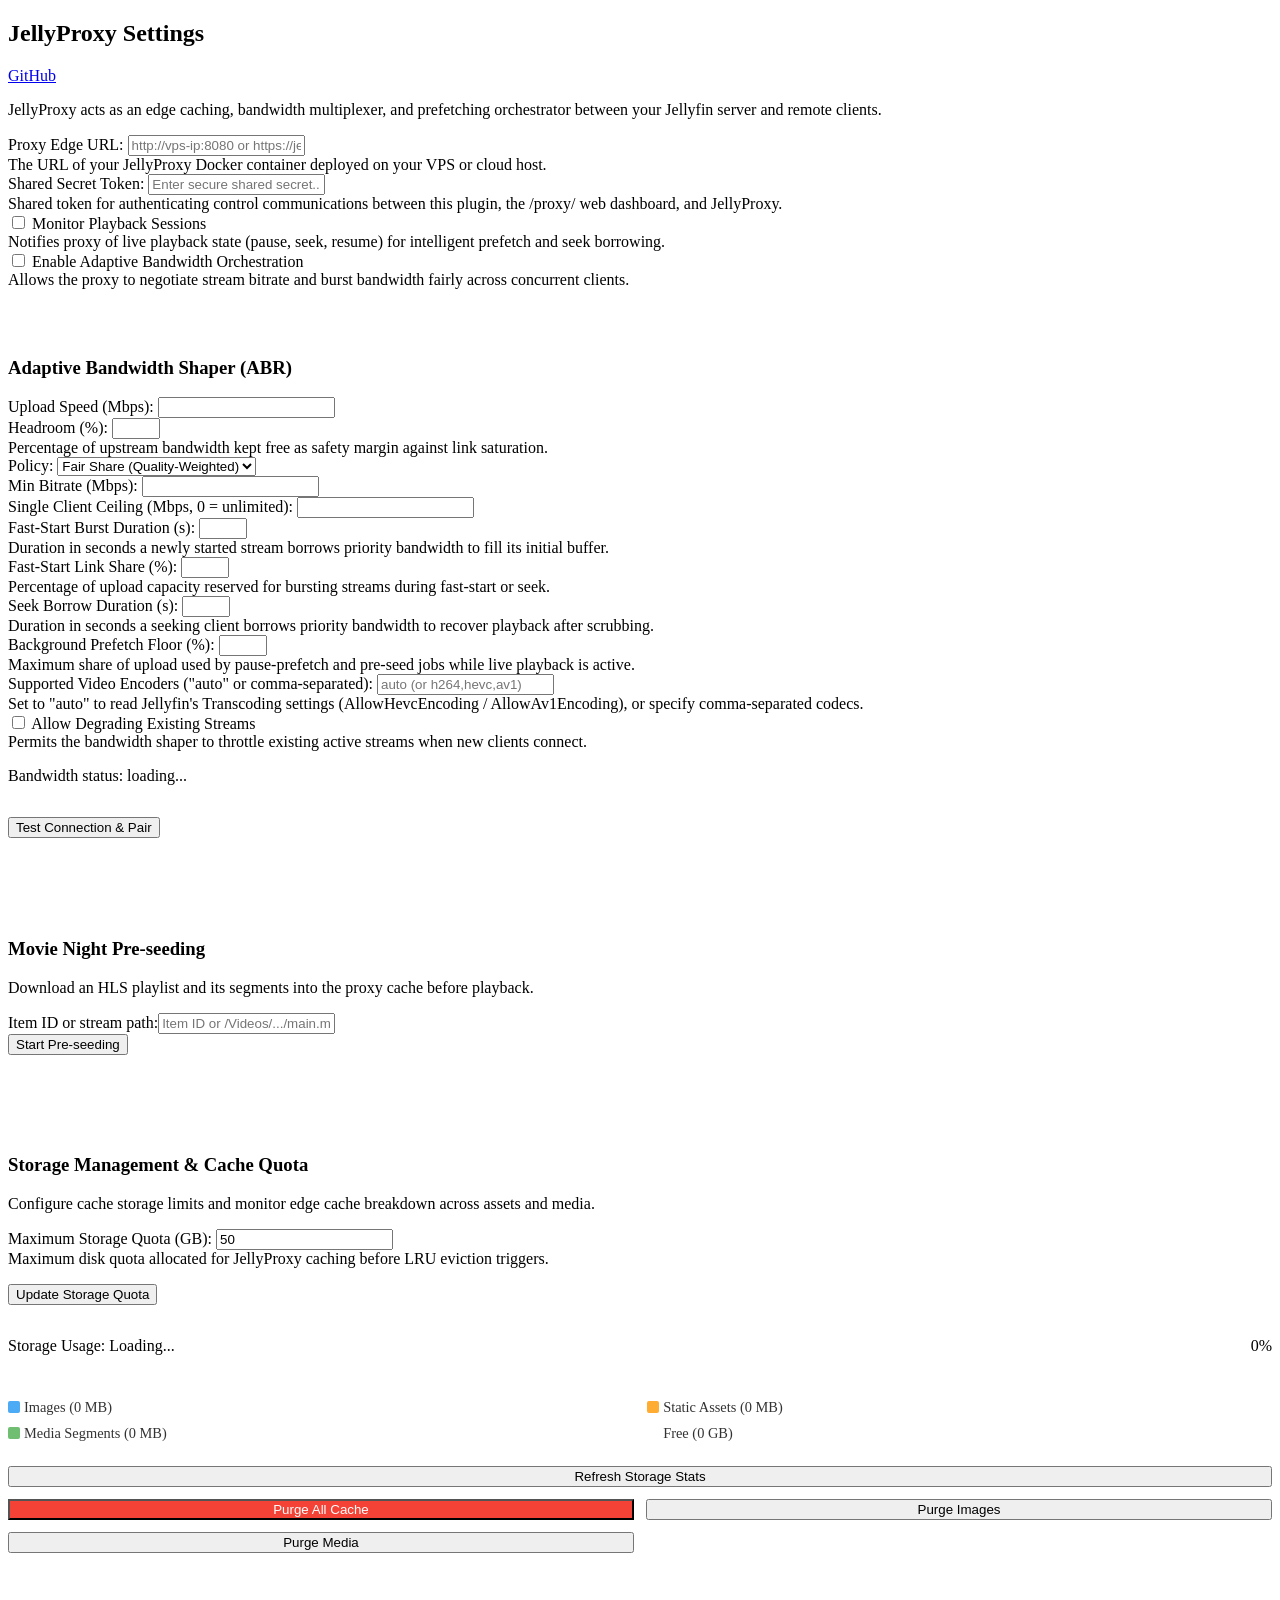
<file: plugin/JellyProxy/Configuration/configPage.html>
<!DOCTYPE html>
<html lang="en">
<head>
    <title>JellyProxy</title>
    <style>
        .storageSummaryRow {
            display: flex;
            justify-content: space-between;
            gap: 1em;
            margin-bottom: .5em;
            font-weight: 500;
        }

        .storageSummaryRow span:first-child {
            min-width: 0;
            overflow-wrap: anywhere;
        }

        .storageProgress {
            display: flex;
            width: 100%;
            height: 24px;
            overflow: hidden;
            border-radius: 4px;
            background: rgba(255,255,255,.1);
        }

        .storageSegment {
            width: 0;
            min-width: 0;
            transition: width .3s ease;
        }

        .jpStorageImages { background: #2196f3; }
        .jpStorageStatic { background: #ff9800; }
        .jpStorageMedia { background: #4caf50; }
        .jpStorageFree { background: rgba(255,255,255,.2); }

        .storageLegend {
            display: grid;
            grid-template-columns: repeat(2, minmax(0, 1fr));
            gap: .65em 1em;
            margin-top: .8em;
            font-size: .9em;
            opacity: .8;
        }

        .storageLegend > span {
            min-width: 0;
            overflow-wrap: anywhere;
        }

        .legendSwatch {
            display: inline-block;
            width: 12px;
            height: 12px;
            margin-right: 4px;
            border-radius: 2px;
            vertical-align: -1px;
        }

        .storageActions {
            display: grid;
            grid-template-columns: repeat(2, minmax(0, 1fr));
            gap: .75em;
            margin-top: 1.5em;
        }

        .storageActions button {
            width: 100%;
            min-width: 0;
            margin: 0;
        }

        .storageActions #btnRefreshStorage {
            grid-column: 1 / -1;
        }

        @media (max-width: 500px) {
            .storageSummaryRow {
                align-items: flex-start;
                flex-direction: column;
                gap: .2em;
            }

            .storageLegend,
            .storageActions {
                grid-template-columns: 1fr;
            }

            .storageActions #btnRefreshStorage {
                grid-column: auto;
            }
        }
    </style>
</head>
<body>
    <div id="JellyProxyConfigPage" data-role="page" class="page type-interior pluginConfigurationPage" data-require="emby-input,emby-button,emby-checkbox,emby-select">
        <div data-role="content">
            <div class="content-primary">
                <form id="jellyProxyConfigForm">
                    <div class="verticalSection verticalSection-extrabottompadding">
                        <div class="sectionTitleContainer flex align-items-center">
                            <h2 class="sectionTitle">JellyProxy Settings</h2>
                            <a is="emby-button" class="raised button-alt headerHelpButton" target="_blank" href="https://github.com/Vigno04/jellyproxy">GitHub</a>
                        </div>
                        <p>JellyProxy acts as an edge caching, bandwidth multiplexer, and prefetching orchestrator between your Jellyfin server and remote clients.</p>

                        <div class="inputContainer">
                            <label class="inputLabel inputLabelUnfocused" for="txtProxyUrl">Proxy Edge URL:</label>
                            <input is="emby-input" type="text" id="txtProxyUrl" name="ProxyUrl" required placeholder="http://vps-ip:8080 or https://jellyproxy.domain.tld" />
                            <div class="fieldDescription">The URL of your JellyProxy Docker container deployed on your VPS or cloud host.</div>
                        </div>

                        <div class="inputContainer">
                            <label class="inputLabel inputLabelUnfocused" for="txtSharedSecret">Shared Secret Token:</label>
                            <input is="emby-input" type="password" id="txtSharedSecret" name="SharedSecret" placeholder="Enter secure shared secret..." />
                            <div class="fieldDescription">Shared token for authenticating control communications between this plugin, the /proxy/ web dashboard, and JellyProxy.</div>
                        </div>

                        <div class="checkboxContainer checkboxContainer-withDescription">
                            <label>
                                <input type="checkbox" is="emby-checkbox" id="chkAutoSyncPlayback" name="AutoSyncPlayback" />
                                <span>Monitor Playback Sessions</span>
                            </label>
                            <div class="fieldDescription checkboxFieldDescription">Notifies proxy of live playback state (pause, seek, resume) for intelligent prefetch and seek borrowing.</div>
                        </div>

                        <div class="checkboxContainer checkboxContainer-withDescription">
                            <label>
                                <input type="checkbox" is="emby-checkbox" id="chkEnableBandwidthShaping" name="EnableBandwidthShaping" />
                                <span>Enable Adaptive Bandwidth Orchestration</span>
                            </label>
                            <div class="fieldDescription checkboxFieldDescription">Allows the proxy to negotiate stream bitrate and burst bandwidth fairly across concurrent clients.</div>
                        </div>

                        <div class="verticalSection" style="margin-top: 2em; border-top: 1px solid rgba(255,255,255,0.1); padding-top: 1em;">
                            <h3 class="sectionTitle">Adaptive Bandwidth Shaper (ABR)</h3>
                            <div class="inputContainer">
                                <label class="inputLabel inputLabelUnfocused" for="txtAbrUpload">Upload Speed (Mbps):</label>
                                <input is="emby-input" type="number" id="txtAbrUpload" min="1" />
                            </div>
                            <div class="inputContainer">
                                <label class="inputLabel inputLabelUnfocused" for="txtAbrHeadroom">Headroom (%):</label>
                                <input is="emby-input" type="number" id="txtAbrHeadroom" min="0" max="90" />
                                <div class="fieldDescription">Percentage of upstream bandwidth kept free as safety margin against link saturation.</div>
                            </div>
                            <div class="selectContainer">
                                <label class="selectLabel" for="selAbrPolicy">Policy:</label>
                                <select is="emby-select" id="selAbrPolicy" class="emby-select-withcolor emby-select">
                                    <option value="FairShare">Fair Share (Quality-Weighted)</option>
                                    <option value="FirstComeFirstServed">First-Come First-Served</option>
                                </select>
                            </div>
                            <div class="inputContainer">
                                <label class="inputLabel inputLabelUnfocused" for="txtAbrMin">Min Bitrate (Mbps):</label>
                                <input is="emby-input" type="number" id="txtAbrMin" min="1" />
                            </div>
                            <div class="inputContainer">
                                <label class="inputLabel inputLabelUnfocused" for="txtAbrCeiling">Single Client Ceiling (Mbps, 0 = unlimited):</label>
                                <input is="emby-input" type="number" id="txtAbrCeiling" min="0" />
                            </div>
                            <div class="inputContainer">
                                <label class="inputLabel inputLabelUnfocused" for="txtAbrFastSec">Fast-Start Burst Duration (s):</label>
                                <input is="emby-input" type="number" id="txtAbrFastSec" min="1" max="60" />
                                <div class="fieldDescription">Duration in seconds a newly started stream borrows priority bandwidth to fill its initial buffer.</div>
                            </div>
                            <div class="inputContainer">
                                <label class="inputLabel inputLabelUnfocused" for="txtAbrFastPct">Fast-Start Link Share (%):</label>
                                <input is="emby-input" type="number" id="txtAbrFastPct" min="10" max="99" />
                                <div class="fieldDescription">Percentage of upload capacity reserved for bursting streams during fast-start or seek.</div>
                            </div>
                            <div class="inputContainer">
                                <label class="inputLabel inputLabelUnfocused" for="txtAbrSeekSec">Seek Borrow Duration (s):</label>
                                <input is="emby-input" type="number" id="txtAbrSeekSec" min="1" max="30" />
                                <div class="fieldDescription">Duration in seconds a seeking client borrows priority bandwidth to recover playback after scrubbing.</div>
                            </div>
                            <div class="inputContainer">
                                <label class="inputLabel inputLabelUnfocused" for="txtAbrBgPct">Background Prefetch Floor (%):</label>
                                <input is="emby-input" type="number" id="txtAbrBgPct" min="1" max="50" />
                                <div class="fieldDescription">Maximum share of upload used by pause-prefetch and pre-seed jobs while live playback is active.</div>
                            </div>
                            <div class="inputContainer">
                                <label class="inputLabel inputLabelUnfocused" for="txtAbrEncoders">Supported Video Encoders ("auto" or comma-separated):</label>
                                <input is="emby-input" type="text" id="txtAbrEncoders" placeholder="auto (or h264,hevc,av1)" />
                                <div class="fieldDescription">Set to "auto" to read Jellyfin's Transcoding settings (AllowHevcEncoding / AllowAv1Encoding), or specify comma-separated codecs.</div>
                            </div>
                            <div class="checkboxContainer checkboxContainer-withDescription">
                                <label>
                                    <input type="checkbox" is="emby-checkbox" id="chkAbrDegrade" name="AllowDegradingExisting" />
                                    <span>Allow Degrading Existing Streams</span>
                                </label>
                                <div class="fieldDescription checkboxFieldDescription">Permits the bandwidth shaper to throttle existing active streams when new clients connect.</div>
                            </div>
                            <div id="abrStatus" class="fieldDescription" style="margin-top: 1em;">Bandwidth status: loading...</div>
                        </div>

                        <div style="margin: 2em 0 1em 0;">
                            <button is="emby-button" type="button" class="raised button-alt" id="btnTestProxyConnection">
                                <span>Test Connection & Pair</span>
                            </button>
                            <span id="testConnectionStatus" style="margin-left: 1em; font-weight: bold;"></span>
                        </div>

                        <div class="verticalSection" style="margin-top: 3em; border-top: 1px solid rgba(255,255,255,0.1); padding-top: 2em;">
                            <h3 class="sectionTitle">Movie Night Pre-seeding</h3>
                            <p>Download an HLS playlist and its segments into the proxy cache before playback.</p>
                            <div class="inputContainer"><label class="inputLabel inputLabelUnfocused" for="txtPreseedItem">Item ID or stream path:</label><input is="emby-input" id="txtPreseedItem" placeholder="Item ID or /Videos/.../main.m3u8" /></div>
                            <button is="emby-button" type="button" class="raised button-alt" id="btnStartPreseed">Start Pre-seeding</button>
                            <span id="preseedStatus" style="margin-left:1em"></span>
                            <div id="preseedJobs" style="margin-top:1em"></div>
                        </div>

                        <!-- Storage Management Section -->
                        <div class="verticalSection" style="margin-top: 3em; border-top: 1px solid rgba(255,255,255,0.1); padding-top: 2em;">
                            <h3 class="sectionTitle">Storage Management & Cache Quota</h3>
                            <p>Configure cache storage limits and monitor edge cache breakdown across assets and media.</p>

                            <div class="inputContainer">
                                <label class="inputLabel inputLabelUnfocused" for="txtMaxStorageGb">Maximum Storage Quota (GB):</label>
                                <input is="emby-input" type="number" step="0.5" min="1" id="txtMaxStorageGb" name="MaxStorageGb" required value="50" />
                                <div class="fieldDescription">Maximum disk quota allocated for JellyProxy caching before LRU eviction triggers.</div>
                            </div>

                            <div style="margin: 1em 0 2em 0;">
                                <button is="emby-button" type="button" class="raised button-alt" id="btnSaveStorageConfig">
                                    <span>Update Storage Quota</span>
                                </button>
                                <span id="storageConfigStatus" style="margin-left: 1em; font-weight: bold;"></span>
                            </div>

                            <!-- Storage Progress Bar -->
                            <div style="margin: 1.5em 0;">
                                <div class="storageSummaryRow">
                                    <span id="lblStorageSummary">Storage Usage: Loading...</span>
                                    <span id="lblStoragePercent">0%</span>
                                </div>
                                <div class="storageProgress" role="progressbar" aria-label="Storage usage" aria-valuemin="0" aria-valuemax="100" aria-valuenow="0">
                                    <div id="barImages" class="storageSegment jpStorageImages" title="Images"></div>
                                    <div id="barStatic" class="storageSegment jpStorageStatic" title="Static Assets"></div>
                                    <div id="barMedia" class="storageSegment jpStorageMedia" title="Media Segments"></div>
                                    <div id="barFree" class="storageSegment jpStorageFree" title="Free"></div>
                                </div>
                                <div class="storageLegend">
                                    <span><i class="legendSwatch jpStorageImages"></i>Images (<span id="statImages">0 MB</span>)</span>
                                    <span><i class="legendSwatch jpStorageStatic"></i>Static Assets (<span id="statStatic">0 MB</span>)</span>
                                    <span><i class="legendSwatch jpStorageMedia"></i>Media Segments (<span id="statMedia">0 MB</span>)</span>
                                    <span><i class="legendSwatch jpStorageFree"></i>Free (<span id="statFree">0 GB</span>)</span>
                                </div>
                            </div>

                            <div class="storageActions">
                                <button is="emby-button" type="button" class="raised button-alt" id="btnRefreshStorage">
                                    <span>Refresh Storage Stats</span>
                                </button>
                                <button is="emby-button" type="button" class="raised button-alt" id="btnPurgeAll" style="background: #f44336; color: #fff;">
                                    <span>Purge All Cache</span>
                                </button>
                                <button is="emby-button" type="button" class="raised button-alt" id="btnPurgeImages">
                                    <span>Purge Images</span>
                                </button>
                                <button is="emby-button" type="button" class="raised button-alt" id="btnPurgeMedia">
                                    <span>Purge Media</span>
                                </button>
                            </div>
                            <div id="purgeStatus" style="margin-top: 0.8em; font-weight: bold; font-size: 0.9em;"></div>
                        </div>

                        <div style="margin-top: 3em;">
                            <button is="emby-button" type="submit" class="raised button-submit block">
                                <span>Save Configuration</span>
                            </button>
                        </div>
                    </div>
                </form>
            </div>
        </div>

        <script type="text/javascript">
            const JellyProxyConfig = {
                pluginId: 'e439d5e7-789a-4e2a-a9e3-2e45daec9312',

                parseResponse: function (response) {
                    if (response && typeof response.json === 'function') {
                        return response.json();
                    }
                    if (typeof response === 'string') {
                        try { return JSON.parse(response); } catch (e) {}
                    }
                    return response;
                },

                loadConfiguration: function () {
                    Dashboard.showLoadingMsg();
                    ApiClient.getPluginConfiguration(JellyProxyConfig.pluginId).then(function (config) {
                        document.querySelector('#txtProxyUrl').value = config.ProxyUrl || 'http://localhost:8080';
                        document.querySelector('#txtSharedSecret').value = config.SharedSecret || '';
                        document.querySelector('#chkAutoSyncPlayback').checked = config.AutoSyncPlayback !== false;
                        document.querySelector('#chkEnableBandwidthShaping').checked = config.EnableBandwidthShaping !== false;
                        document.querySelector('#txtMaxStorageGb').value = config.MaxStorageGb !== undefined ? config.MaxStorageGb : 50;
                        document.querySelector('#txtAbrUpload').value = config.UploadSpeedMbps || 16;
                        document.querySelector('#txtAbrHeadroom').value = config.HeadroomPercent !== undefined ? config.HeadroomPercent : 10;
                        document.querySelector('#selAbrPolicy').value = config.ShaperPolicy || 'FairShare';
                        document.querySelector('#chkAbrDegrade').checked = config.AllowDegradingExisting !== false;
                        document.querySelector('#txtAbrMin').value = config.MinBitrateMbps || 2;
                        document.querySelector('#txtAbrCeiling').value = config.SingleClientCeilingMbps || 0;
                        document.querySelector('#txtAbrFastSec').value = config.FastStartSeconds || 10;
                        document.querySelector('#txtAbrFastPct').value = config.FastStartSharePercent || 90;
                        document.querySelector('#txtAbrSeekSec').value = config.SeekBorrowSeconds || 4;
                        document.querySelector('#txtAbrBgPct').value = config.BackgroundFloorPercent || 5;
                        document.querySelector('#txtAbrEncoders').value = config.SupportedEncoders || 'auto';

                        if (config.LastHandshakeStatus) {
                            const statusElem = document.querySelector('#testConnectionStatus');
                            statusElem.innerText = 'Last status: ' + config.LastHandshakeStatus;
                            statusElem.style.color = config.LastHandshakeStatus.indexOf('verified') !== -1 ? '#4caf50' : '#ffa000';
                        }

                        Dashboard.hideLoadingMsg();
                        JellyProxyConfig.loadStorageStats();
                        JellyProxyConfig.syncLiveConfigFromProxy();
                    }).catch(function () {
                        Dashboard.hideLoadingMsg();
                    });
                },

                syncLiveConfigFromProxy: function () {
                    ApiClient.ajax({ type: 'GET', url: ApiClient.getUrl('JellyProxy/Abr/Config') })
                        .then(JellyProxyConfig.parseResponse)
                        .then(function (cfg) {
                            if (!cfg || typeof cfg !== 'object') return;
                            if (cfg.enabled !== undefined) document.querySelector('#chkEnableBandwidthShaping').checked = Boolean(cfg.enabled);
                            if (cfg.uploadSpeedBps > 0) document.querySelector('#txtAbrUpload').value = Math.round(cfg.uploadSpeedBps / 1000000);
                            if (cfg.headroomPercent !== undefined) document.querySelector('#txtAbrHeadroom').value = cfg.headroomPercent;
                            if (cfg.policy) document.querySelector('#selAbrPolicy').value = cfg.policy;
                            if (cfg.allowDegradingExistingStreams !== undefined) document.querySelector('#chkAbrDegrade').checked = Boolean(cfg.allowDegradingExistingStreams);
                            if (cfg.minBitrateBps > 0) document.querySelector('#txtAbrMin').value = Math.round(cfg.minBitrateBps / 1000000);
                            if (cfg.singleClientCeilingBps !== undefined) document.querySelector('#txtAbrCeiling').value = Math.round(cfg.singleClientCeilingBps / 1000000);
                            if (cfg.fastStartSeconds > 0) document.querySelector('#txtAbrFastSec').value = cfg.fastStartSeconds;
                            if (cfg.fastStartSharePercent > 0) document.querySelector('#txtAbrFastPct').value = cfg.fastStartSharePercent;
                            if (cfg.seekBorrowSeconds > 0) document.querySelector('#txtAbrSeekSec').value = cfg.seekBorrowSeconds;
                            if (cfg.backgroundFloorPercent > 0) document.querySelector('#txtAbrBgPct').value = cfg.backgroundFloorPercent;
                        }).catch(function () {});

                    ApiClient.ajax({ type: 'GET', url: ApiClient.getUrl('JellyProxy/Abr/Capabilities') })
                        .then(JellyProxyConfig.parseResponse)
                        .then(function (caps) {
                            if (caps && Array.isArray(caps.encoders) && caps.encoders.length > 0) {
                                document.querySelector('#txtAbrEncoders').value = caps.encoders.join(',');
                            }
                        }).catch(function () {});
                },

                saveConfiguration: function (e) {
                    e.preventDefault();
                    Dashboard.showLoadingMsg();

                    ApiClient.getPluginConfiguration(JellyProxyConfig.pluginId).then(function (config) {
                        config.ProxyUrl = document.querySelector('#txtProxyUrl').value;
                        config.SharedSecret = document.querySelector('#txtSharedSecret').value;
                        config.AutoSyncPlayback = document.querySelector('#chkAutoSyncPlayback').checked;
                        config.EnableBandwidthShaping = document.querySelector('#chkEnableBandwidthShaping').checked;
                        config.MaxStorageGb = parseFloat(document.querySelector('#txtMaxStorageGb').value) || 50.0;
                        config.UploadSpeedMbps = parseInt(document.querySelector('#txtAbrUpload').value, 10) || 16;
                        config.HeadroomPercent = parseInt(document.querySelector('#txtAbrHeadroom').value, 10) || 0;
                        config.ShaperPolicy = document.querySelector('#selAbrPolicy').value || 'FairShare';
                        config.AllowDegradingExisting = document.querySelector('#chkAbrDegrade').checked;
                        config.MinBitrateMbps = parseInt(document.querySelector('#txtAbrMin').value, 10) || 2;
                        config.SingleClientCeilingMbps = parseInt(document.querySelector('#txtAbrCeiling').value, 10) || 0;
                        config.FastStartSeconds = parseInt(document.querySelector('#txtAbrFastSec').value, 10) || 10;
                        config.FastStartSharePercent = parseInt(document.querySelector('#txtAbrFastPct').value, 10) || 90;
                        config.SeekBorrowSeconds = parseInt(document.querySelector('#txtAbrSeekSec').value, 10) || 4;
                        config.BackgroundFloorPercent = parseInt(document.querySelector('#txtAbrBgPct').value, 10) || 5;
                        config.SupportedEncoders = document.querySelector('#txtAbrEncoders').value || 'auto';

                        ApiClient.updatePluginConfiguration(JellyProxyConfig.pluginId, config).then(function (result) {
                            Dashboard.processPluginConfigurationUpdateResult(result);
                            const abrPayload = {
                                enabled: config.EnableBandwidthShaping,
                                uploadSpeedBps: config.UploadSpeedMbps * 1000000,
                                headroomPercent: config.HeadroomPercent,
                                policy: config.ShaperPolicy,
                                allowDegradingExistingStreams: config.AllowDegradingExisting,
                                minBitrateBps: config.MinBitrateMbps * 1000000,
                                singleClientCeilingBps: config.SingleClientCeilingMbps * 1000000,
                                fastStartSeconds: config.FastStartSeconds,
                                fastStartSharePercent: config.FastStartSharePercent,
                                seekBorrowSeconds: config.SeekBorrowSeconds,
                                backgroundFloorPercent: config.BackgroundFloorPercent
                            };
                            ApiClient.ajax({ type: 'GET', url: ApiClient.getUrl('JellyProxy/DetectedEncoders') })
                                .then(JellyProxyConfig.parseResponse)
                                .catch(function () { return null; })
                                .then(function (detected) {
                                    const encodersList = (detected && Array.isArray(detected.encoders) && detected.encoders.length > 0)
                                        ? detected.encoders
                                        : config.SupportedEncoders.split(',').map(function (s) { return s.trim(); }).filter(function (s) { return s && s.toLowerCase() !== 'auto'; });

                                    return Promise.all([
                                        ApiClient.ajax({
                                            type: 'POST',
                                            url: ApiClient.getUrl('JellyProxy/Abr/Config'),
                                            data: JSON.stringify(abrPayload),
                                            contentType: 'application/json'
                                        }).catch(function () {}),
                                        ApiClient.ajax({
                                            type: 'POST',
                                            url: ApiClient.getUrl('JellyProxy/Abr/Capabilities'),
                                            data: JSON.stringify({ encoders: encodersList.length ? encodersList : ['h264', 'hevc'] }),
                                            contentType: 'application/json'
                                        }).catch(function () {}),
                                        ApiClient.ajax({
                                            type: 'POST',
                                            url: ApiClient.getUrl('JellyProxy/UpdateStorageConfig'),
                                            data: JSON.stringify({ MaxStorageGb: config.MaxStorageGb }),
                                            contentType: 'application/json'
                                        }).catch(function () {})
                                    ]);
                                }).then(function () {
                                    JellyProxyConfig.loadAbrStatus();
                                    JellyProxyConfig.loadStorageStats();
                                });
                        }).catch(function () {
                            Dashboard.hideLoadingMsg();
                        });
                    }).catch(function () {
                        Dashboard.hideLoadingMsg();
                    });
                    return false;
                },

                testConnection: function () {
                    const statusElem = document.querySelector('#testConnectionStatus');
                    statusElem.innerText = 'Testing handshake with proxy...';
                    statusElem.style.color = '#2196f3';

                    const payload = {
                        ProxyUrl: document.querySelector('#txtProxyUrl').value,
                        SharedSecret: document.querySelector('#txtSharedSecret').value
                    };

                    ApiClient.ajax({
                        type: 'POST',
                        url: ApiClient.getUrl('JellyProxy/TestConnection'),
                        data: JSON.stringify(payload),
                        contentType: 'application/json'
                    }).then(JellyProxyConfig.parseResponse).then(function (data) {
                        const isSuccess = data && (data.success === true || data.Success === true);
                        const msg = data && (data.message || data.Message);
                        if (isSuccess) {
                            statusElem.innerText = '✓ ' + (msg || 'Connected and paired with JellyProxy!');
                            statusElem.style.color = '#4caf50';
                        } else {
                            statusElem.innerText = '✗ ' + (msg || 'Connection failed');
                            statusElem.style.color = '#f44336';
                        }
                    }).catch(function () {
                        statusElem.innerText = '✗ Network error connecting to proxy';
                        statusElem.style.color = '#f44336';
                    });
                },

                loadStorageStats: function () {
                    ApiClient.ajax({
                        type: 'GET',
                        url: ApiClient.getUrl('JellyProxy/Storage')
                    }).then(JellyProxyConfig.parseResponse).then(function (data) {
                        if (!data) return;

                        const cats = data.categories || data.Categories || {};
                        const imagesCat = cats.images || cats.Images || {};
                        const staticCat = cats.static || cats.Static || {};
                        const mediaCat = cats.media || cats.Media || {};

                        const totalUsedBytes = data.total_bytes ?? data.TotalBytes ?? data.total_used_bytes ?? data.TotalUsedBytes ?? 0;
                        const maxQuotaBytes = data.max_bytes ?? data.MaxBytes ?? data.max_quota_bytes ?? data.MaxQuotaBytes ?? (parseFloat(document.querySelector('#txtMaxStorageGb').value) * 1024 * 1024 * 1024);
                        const imagesBytes = imagesCat.used_bytes ?? imagesCat.UsedBytes ?? data.images_bytes ?? data.ImagesBytes ?? 0;
                        const staticBytes = staticCat.used_bytes ?? staticCat.UsedBytes ?? data.static_bytes ?? data.StaticBytes ?? 0;
                        const mediaBytes = mediaCat.used_bytes ?? mediaCat.UsedBytes ?? data.media_bytes ?? data.MediaBytes ?? 0;

                        if (data.max_storage_gb > 0) {
                            document.querySelector('#txtMaxStorageGb').value = data.max_storage_gb;
                        }

                        const totalUsedMb = (totalUsedBytes / (1024 * 1024)).toFixed(1);
                        const maxQuotaGb = (maxQuotaBytes / (1024 * 1024 * 1024)).toFixed(1);
                        const percentUsed = maxQuotaBytes > 0 ? Math.min(100, (totalUsedBytes / maxQuotaBytes) * 100).toFixed(1) : '0.0';

                        document.querySelector('#lblStorageSummary').innerText = 'Storage Usage: ' + totalUsedMb + ' MB / ' + maxQuotaGb + ' GB';
                        document.querySelector('#lblStoragePercent').innerText = percentUsed + '%';

                        const imgPct = maxQuotaBytes > 0 ? (imagesBytes / maxQuotaBytes) * 100 : 0;
                        const staticPct = maxQuotaBytes > 0 ? (staticBytes / maxQuotaBytes) * 100 : 0;
                        const mediaPct = maxQuotaBytes > 0 ? (mediaBytes / maxQuotaBytes) * 100 : 0;
                        const usageBar = document.querySelector('.storageProgress');
                        const usagePercent = Number(percentUsed) || 0;
                        if (usageBar) usageBar.setAttribute('aria-valuenow', usagePercent.toString());

                        const freePct = maxQuotaBytes > 0 ? Math.max(0, 100 - imgPct - staticPct - mediaPct) : 100;
                        document.querySelector('#barImages').style.width = imgPct + '%';
                        document.querySelector('#barStatic').style.width = staticPct + '%';
                        document.querySelector('#barMedia').style.width = mediaPct + '%';
                        document.querySelector('#barFree').style.width = freePct + '%';

                        document.querySelector('#statImages').innerText = (imagesBytes / (1024 * 1024)).toFixed(1) + ' MB';
                        document.querySelector('#statStatic').innerText = (staticBytes / (1024 * 1024)).toFixed(1) + ' MB';
                        document.querySelector('#statMedia').innerText = (mediaBytes / (1024 * 1024)).toFixed(1) + ' MB';

                        const freeBytes = Math.max(0, maxQuotaBytes - totalUsedBytes);
                        document.querySelector('#statFree').innerText = (freeBytes / (1024 * 1024 * 1024)).toFixed(2) + ' GB';
                    }).catch(function () {
                        document.querySelector('#lblStorageSummary').innerText = 'Storage Usage: Offline or unconfigured';
                    });
                },

                updateStorageConfig: function () {
                    const statusElem = document.querySelector('#storageConfigStatus');
                    statusElem.innerText = 'Updating quota...';
                    statusElem.style.color = '#2196f3';

                    const payload = {
                        MaxStorageGb: parseFloat(document.querySelector('#txtMaxStorageGb').value) || 50.0
                    };

                    ApiClient.ajax({
                        type: 'POST',
                        url: ApiClient.getUrl('JellyProxy/UpdateStorageConfig'),
                        data: JSON.stringify(payload),
                        contentType: 'application/json'
                    }).then(JellyProxyConfig.parseResponse).then(function () {
                        statusElem.innerText = '✓ Storage quota updated!';
                        statusElem.style.color = '#4caf50';
                        JellyProxyConfig.loadStorageStats();
                        setTimeout(function () { statusElem.innerText = ''; }, 3000);
                    }).catch(function () {
                        statusElem.innerText = '✗ Failed to update storage quota';
                        statusElem.style.color = '#f44336';
                    });
                },

                purgeCache: function (category) {
                    const statusElem = document.querySelector('#purgeStatus');
                    statusElem.innerText = 'Purging cache (' + category + ')...';
                    statusElem.style.color = '#2196f3';

                    const payload = {
                        Category: category
                    };

                    ApiClient.ajax({
                        type: 'POST',
                        url: ApiClient.getUrl('JellyProxy/Purge'),
                        data: JSON.stringify(payload),
                        contentType: 'application/json'
                    }).then(JellyProxyConfig.parseResponse).then(function () {
                        statusElem.innerText = '✓ Purge successful (' + category + ')!';
                        statusElem.style.color = '#4caf50';
                        JellyProxyConfig.loadStorageStats();
                        setTimeout(function () { statusElem.innerText = ''; }, 4000);
                    }).catch(function () {
                        statusElem.innerText = '✗ Purge failed';
                        statusElem.style.color = '#f44336';
                    });
                },

                loadAbrStatus: function () {
                    ApiClient.ajax({ type: 'GET', url: ApiClient.getUrl('JellyProxy/Abr/Status') })
                        .then(JellyProxyConfig.parseResponse)
                        .then(function (data) {
                            const status = (typeof data === 'string' ? JSON.parse(data) : data) || {};
                            const totalMb = (((status.totalBps ?? status.TotalBps) || 0) / 1000000).toFixed(1);
                            const usedMb = (((status.usedBps ?? status.UsedBps) || 0) / 1000000).toFixed(1);
                            const active = (status.activePipes ?? status.ActivePipes) || 0;
                            const cfg = status.config || status.Config || {};
                            const policy = cfg.policy || cfg.Policy || 'FairShare';
                            const elem = document.querySelector('#abrStatus');
                            if (elem) {
                                elem.innerText = 'Bandwidth: ' + usedMb + ' / ' + totalMb + ' Mbps used (' + active + ' active pipes, Policy: ' + policy + ')';
                            }
                        }).catch(function () {
                            const elem = document.querySelector('#abrStatus');
                            if (elem) elem.innerText = 'Bandwidth shaper: ready';
                        });
                },

                loadPreseedJobs: function () {
                    ApiClient.ajax({ type: 'GET', url: ApiClient.getUrl('JellyProxy/Preseed/Jobs') })
                        .then(JellyProxyConfig.parseResponse)
                        .then(function (data) {
                            const jobs = (typeof data === 'string' ? JSON.parse(data) : data) || [];
                            const container = document.querySelector('#preseedJobs');
                            if (!container) return;
                            container.replaceChildren();
                            if (!Array.isArray(jobs) || jobs.length === 0) {
                                const empty = document.createElement('div');
                                empty.style.opacity = '0.7';
                                empty.style.fontSize = '0.9em';
                                empty.textContent = 'No active pre-seeding jobs.';
                                container.appendChild(empty);
                                return;
                            }
                            jobs.forEach(function (j) {
                                const row = document.createElement('div');
                                const label = document.createElement('span');
                                label.textContent = (j.item_name || j.id || 'Job') + ': ' + (j.status || '') + ' (' + (j.completed || 0) + '/' + (j.total_segments || 0) + ') ';
                                row.appendChild(label);
                                if (j.status === 'running') {
                                    const btn = document.createElement('button');
                                    btn.type = 'button';
                                    btn.textContent = 'Cancel';
                                    btn.addEventListener('click', function () {
                                        ApiClient.ajax({
                                            type: 'POST',
                                            url: ApiClient.getUrl('JellyProxy/Preseed/Cancel'),
                                            data: JSON.stringify({ id: j.id || '' }),
                                            contentType: 'application/json'
                                        }).then(JellyProxyConfig.loadPreseedJobs);
                                    });
                                    row.appendChild(btn);
                                }
                                container.appendChild(row);
                            });
                        }).catch(function () {});
                },

                startPreseed: function () {
                    const value = document.querySelector('#txtPreseedItem').value.trim();
                    if (!value) return;
                    const isUrl = value.startsWith('/') || value.startsWith('http') || value.includes('.m3u8');
                    const payload = isUrl ? { streamUrl: value } : { itemId: value, streamUrl: '/Videos/' + value + '/main.m3u8' };
                    ApiClient.ajax({ type: 'POST', url: ApiClient.getUrl('JellyProxy/Preseed/Start'), data: JSON.stringify(payload), contentType: 'application/json' }).then(function () {
                        document.querySelector('#preseedStatus').innerText = 'Started';
                        JellyProxyConfig.loadPreseedJobs();
                    });
                }
            };

            var jpPreseedInterval = null;
            var jpAbrInterval = null;

            function initJellyProxyView() {
                JellyProxyConfig.loadConfiguration();
                JellyProxyConfig.loadPreseedJobs();
                JellyProxyConfig.loadAbrStatus();
                if (!jpPreseedInterval) jpPreseedInterval = setInterval(JellyProxyConfig.loadPreseedJobs, 5000);
                if (!jpAbrInterval) jpAbrInterval = setInterval(JellyProxyConfig.loadAbrStatus, 10000);
            }

            function teardownJellyProxyView() {
                if (jpPreseedInterval) { clearInterval(jpPreseedInterval); jpPreseedInterval = null; }
                if (jpAbrInterval) { clearInterval(jpAbrInterval); jpAbrInterval = null; }
            }

            const jpPage = document.querySelector('#JellyProxyConfigPage');
            if (jpPage) {
                jpPage.addEventListener('pageshow', initJellyProxyView);
                jpPage.addEventListener('viewshow', initJellyProxyView);
                jpPage.addEventListener('viewhide', teardownJellyProxyView);
                initJellyProxyView();
            }

            const btnPreseed = document.querySelector('#btnStartPreseed');
            if (btnPreseed) btnPreseed.addEventListener('click', JellyProxyConfig.startPreseed);

            const formConfig = document.querySelector('#jellyProxyConfigForm');
            if (formConfig) formConfig.addEventListener('submit', JellyProxyConfig.saveConfiguration);

            const btnTestConn = document.querySelector('#btnTestProxyConnection');
            if (btnTestConn) btnTestConn.addEventListener('click', JellyProxyConfig.testConnection);

            const btnRefresh = document.querySelector('#btnRefreshStorage');
            if (btnRefresh) btnRefresh.addEventListener('click', JellyProxyConfig.loadStorageStats);

            const btnSaveStorage = document.querySelector('#btnSaveStorageConfig');
            if (btnSaveStorage) btnSaveStorage.addEventListener('click', JellyProxyConfig.updateStorageConfig);

            const btnPurgeAll = document.querySelector('#btnPurgeAll');
            if (btnPurgeAll) btnPurgeAll.addEventListener('click', function() { JellyProxyConfig.purgeCache('all'); });

            const btnPurgeImg = document.querySelector('#btnPurgeImages');
            if (btnPurgeImg) btnPurgeImg.addEventListener('click', function() { JellyProxyConfig.purgeCache('images'); });

            const btnPurgeMed = document.querySelector('#btnPurgeMedia');
            if (btnPurgeMed) btnPurgeMed.addEventListener('click', function() { JellyProxyConfig.purgeCache('media'); });
        </script>
    </div>
</body>
</html>
</file>
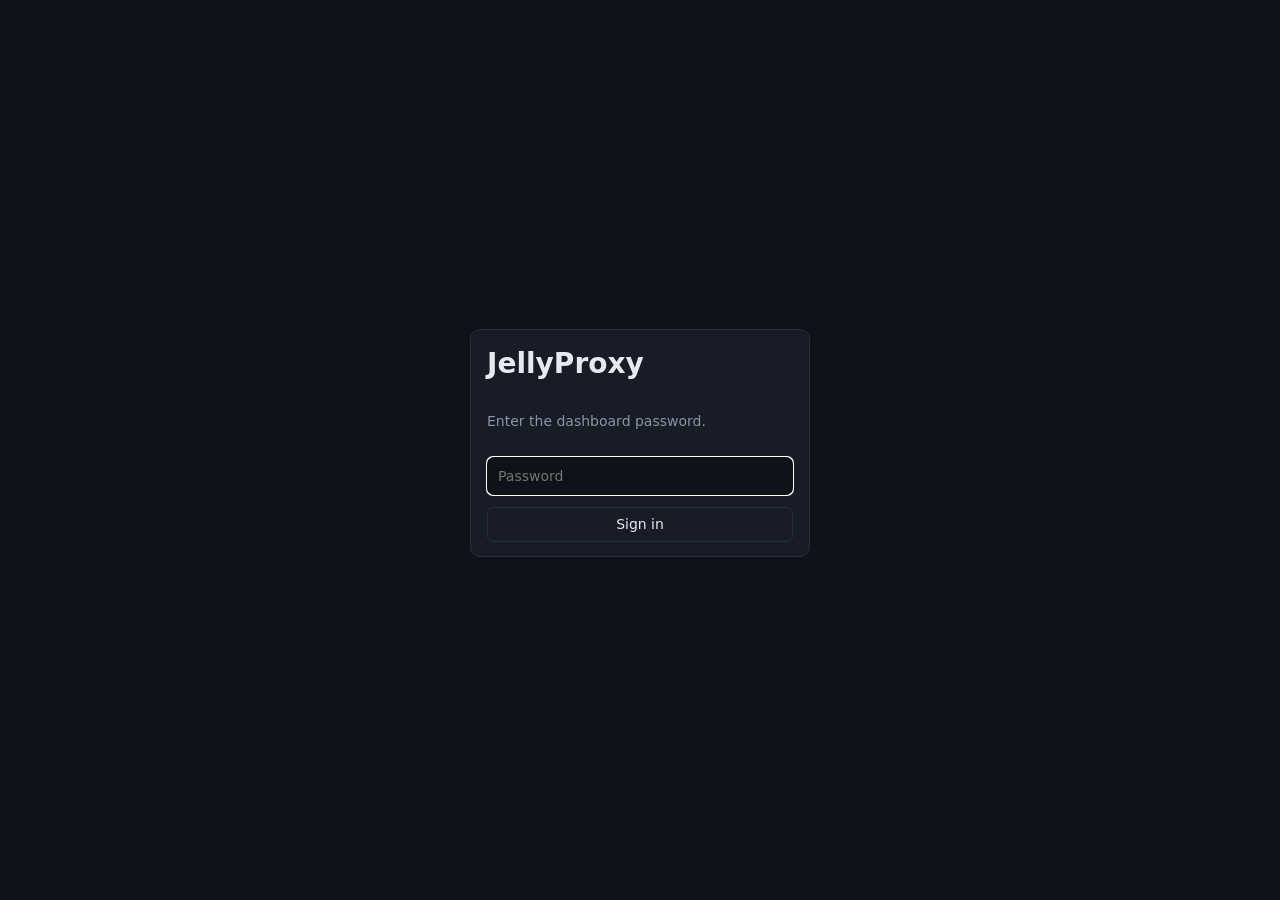
<file: proxy/internal/dashboard/static/login.html>
<!doctype html>
<html lang="en">
<head>
<meta charset="utf-8">
<meta name="viewport" content="width=device-width, initial-scale=1">
<title>JellyProxy</title>
<link rel="stylesheet" href="style.css">
</head>
<body class="login">
<form method="post" action="login" class="card login-card">
  <h1>JellyProxy</h1>
  <p class="muted">Enter the dashboard password.</p>
  <input type="password" name="password" placeholder="Password" autocomplete="current-password" autofocus required>
  <button type="submit">Sign in</button>
</form>
<script src="app.js" defer></script>
</body>
</html>
</file>
<file: proxy/internal/dashboard/static/style.css>
:root { --bg:#0f1218; --card:#171c26; --line:#262d3b; --text:#e6e9ef; --muted:#8b95a8; --accent:#6aa7ff; }
* { box-sizing: border-box; }
body { margin:0; background:var(--bg); color:var(--text); font:14px/1.45 system-ui, sans-serif; }
header { display:flex; align-items:center; gap:16px; padding:12px 20px; border-bottom:1px solid var(--line); }
header h1 { font-size:18px; margin:0; }
header form { margin:0 0 0 auto; }
nav { display:flex; gap:4px; }
button { font:inherit; color:var(--text); background:var(--card); border:1px solid var(--line); border-radius:6px; padding:6px 12px; cursor:pointer; }
button.tab.active, button.primary { background:var(--accent); color:#06101f; border-color:var(--accent); font-weight:600; }
button.danger { background:#3a1717; color:#ff8a8a; border-color:#5c2323; }
button.link { background:none; border:none; color:var(--muted); }
main { max-width:1100px; margin:0 auto; padding:16px; }
.card { background:var(--card); border:1px solid var(--line); border-radius:10px; padding:14px 16px; margin-bottom:14px; }
.card h2 { margin:0 0 10px; font-size:14px; color:var(--muted); font-weight:600; text-transform:uppercase; letter-spacing:.04em; }
.card h2.section-gap { margin-top:18px; padding-top:14px; border-top:1px solid var(--line); }
.kpis { display:grid; grid-template-columns:repeat(auto-fit,minmax(170px,1fr)); gap:12px; margin-bottom:14px; }
.kpi { background:var(--card); border:1px solid var(--line); border-radius:10px; padding:12px 14px; }
.kpi .v { font-size:22px; font-weight:600; }
.kpi .l { color:var(--muted); font-size:12px; }
.pill { font-size:12px; padding:2px 10px; border-radius:99px; background:var(--line); color:var(--muted); }
.pill.ok { background:#12351f; color:#6be39a; }
.pill.bad { background:#3a1717; color:#ff8a8a; }
.muted { color:var(--muted); }
table { width:100%; border-collapse:collapse; }
th, td { text-align:left; padding:6px 8px; border-bottom:1px solid var(--line); white-space:nowrap; }
th { color:var(--muted); font-weight:600; font-size:12px; }
.table-wrap { overflow-x:auto; }
.legend { display:flex; flex-direction:column; gap:6px; }
.legend .row { display:flex; align-items:center; gap:10px; }
.dot { width:12px; height:12px; border-radius:50%; flex:none; }
.badge { font-size:11px; padding:1px 8px; border-radius:99px; background:var(--line); }
.badge.shared { background:#3b2a63; color:#d2b8ff; }
.badge.burst { background:#40300f; color:#ffc95e; }
.badge.cache { background:#12351f; color:#6be39a; }
.bar { height:8px; background:var(--line); border-radius:4px; overflow:hidden; }
.bar > div { height:100%; background:var(--accent); }
svg { width:100%; height:auto; display:block; }
svg text { fill:var(--text); font-size:12px; }
svg .sub { fill:var(--muted); font-size:11px; }
svg .node { fill:#10151e; stroke:var(--line); stroke-width:1.5; }
.flow { fill:none; stroke-linecap:round; stroke-dasharray:10 10; animation:dash 1s linear infinite; }
.flow.cached { stroke-dasharray:2 9; }
.idle { fill:none; stroke:var(--line); stroke-width:2; stroke-dasharray:4 8; }
@keyframes dash { to { stroke-dashoffset:-20; } }
.login { display:grid; place-items:center; min-height:100vh; }
.login-card { width:min(340px,90vw); display:flex; flex-direction:column; gap:12px; }
.login-card h1 { margin:0; }
input, select { font:inherit; padding:8px 10px; border-radius:6px; border:1px solid var(--line); background:var(--bg); color:var(--text); }
.form-grid { display:grid; grid-template-columns:repeat(auto-fit,minmax(240px,1fr)); gap:12px; }
.field { display:flex; flex-direction:column; gap:4px; font-size:13px; color:var(--muted); }
.check-row { display:flex; align-items:center; gap:8px; grid-column:1 / -1; cursor:pointer; }
.actions-row { display:flex; flex-wrap:wrap; align-items:center; gap:10px; margin-top:14px; }
</file>
